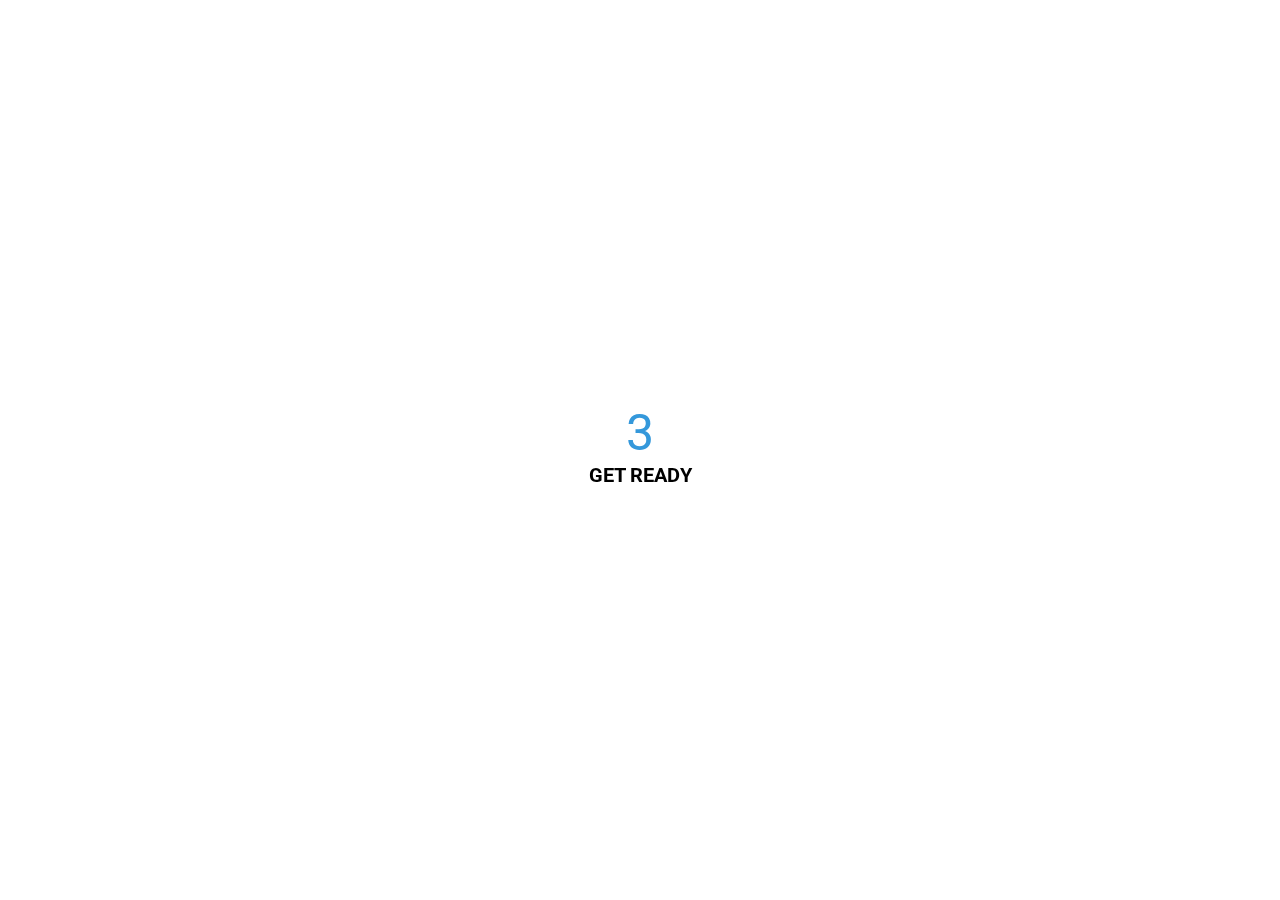
<file: animated-countdown/index.html>
<!DOCTYPE html>
<html lang="en">
<head>
    <meta charset="UTF-8">
    <meta http-equiv="X-UA-Compatible" content="IE=edge">
    <meta name="viewport" content="width=device-width, initial-scale=1.0">
    <link rel="stylesheet" href="style.css">
    <title>Animated Countdown</title>
</head>
<body>
    <div class="counter">
        <div class="nums">
            <span class="in">3</span>
            <span>2</span>
            <span>1</span>
            <span>0</span>
        </div>
        <h4>Get Ready</h4>
    </div>

    <div class="final">
        <h1>GO</h1>
        <button id="replay">
            <span>Replay</span>
        </button>
    </div>

    <script src="main.js"></script>
</body>
</html>
</file>
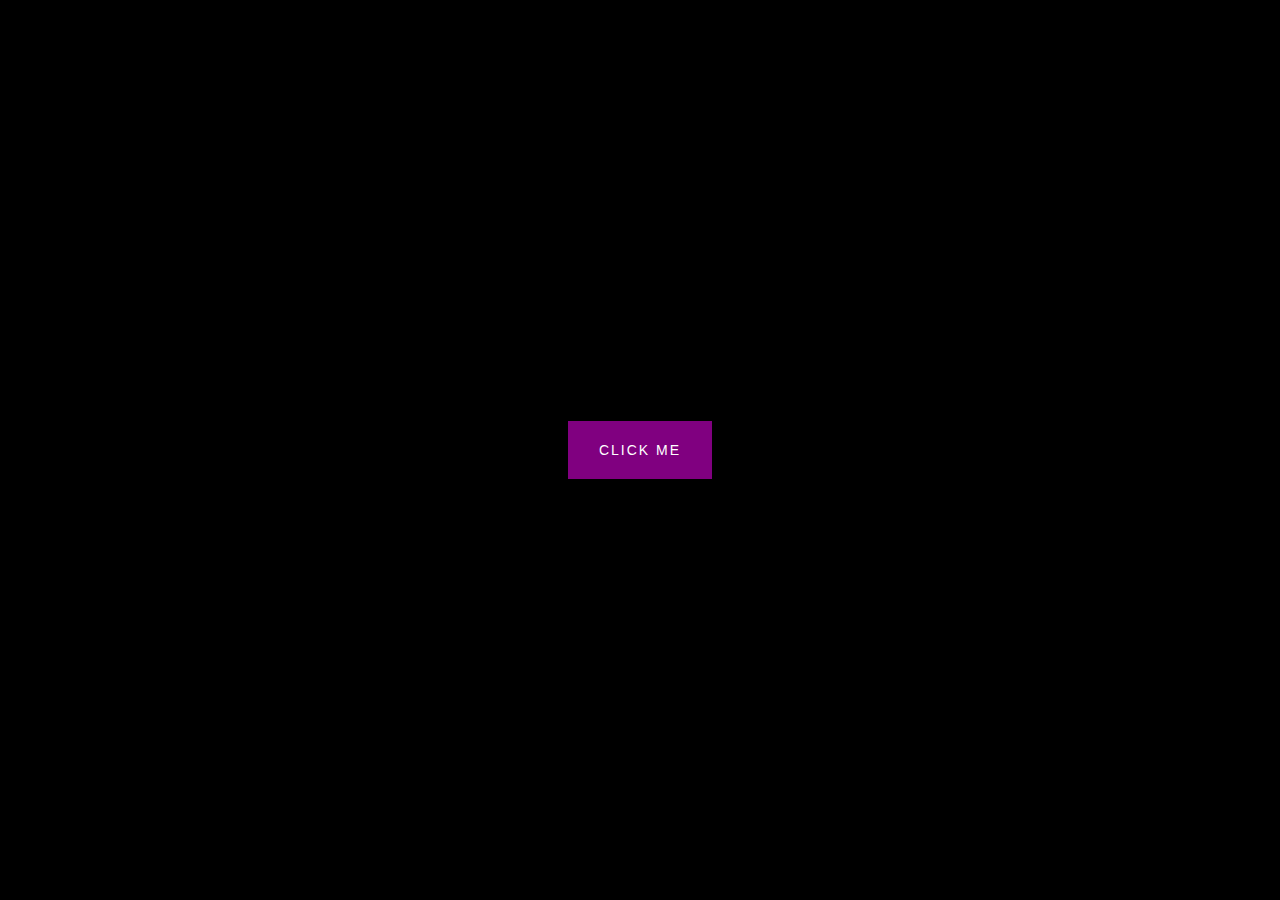
<file: button-ripple-effect/index.html>
<!DOCTYPE html>
<html lang="en">
<head>
    <meta charset="UTF-8">
    <meta http-equiv="X-UA-Compatible" content="IE=edge">
    <meta name="viewport" content="width=device-width, initial-scale=1.0">
    <link rel="stylesheet" href="style.css">
    <title>Button Ripple Effect</title>
</head>
<body>
    <button class="ripple">Click Me</button>

    <script src="app.js"></script>
</body>
</html>
</file>
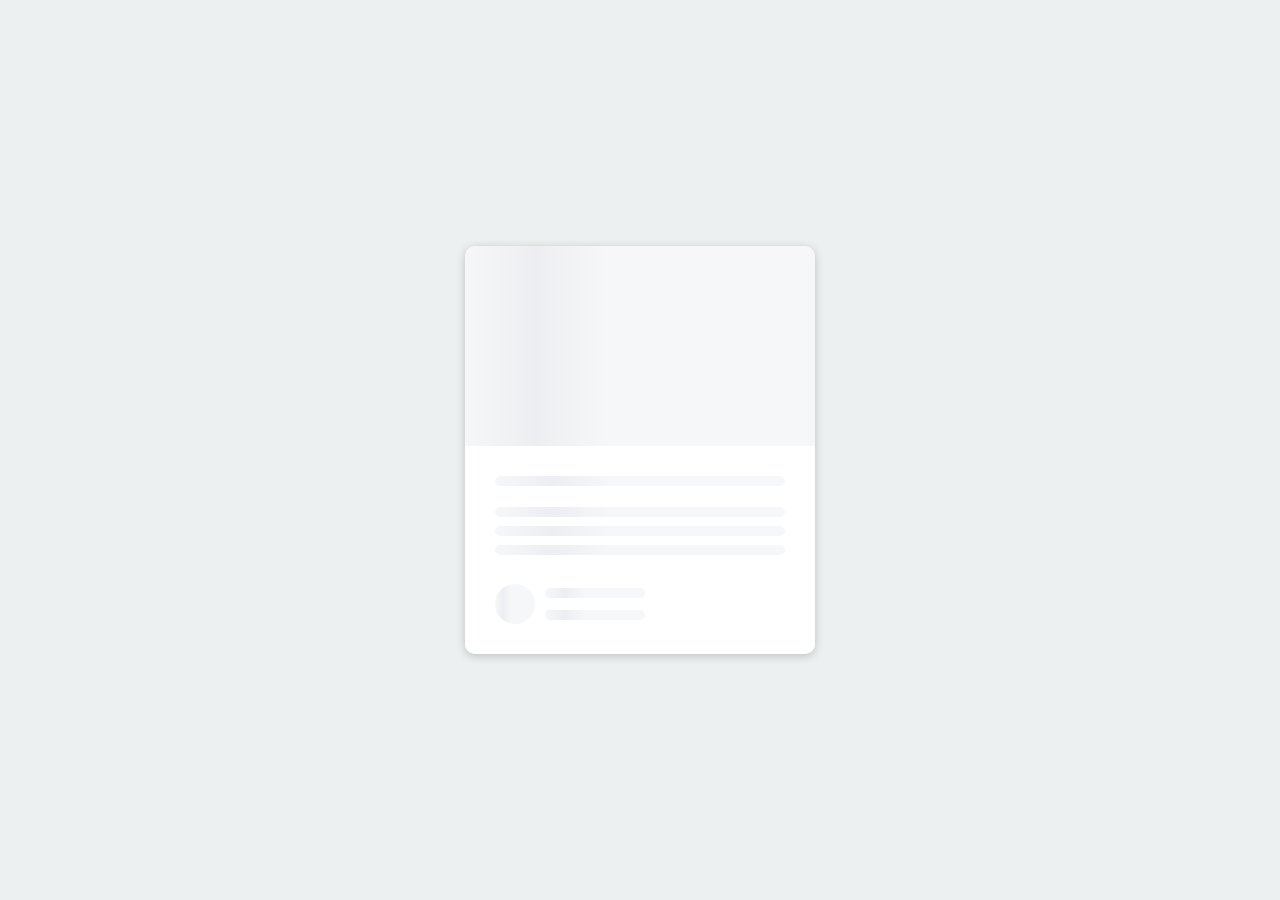
<file: content-placeholder/index.html>
<!DOCTYPE html>
<html lang="en">
<head>
    <meta charset="UTF-8">
    <meta http-equiv="X-UA-Compatible" content="IE=edge">
    <meta name="viewport" content="width=device-width, initial-scale=1.0">
    <link rel="stylesheet" href="style.css">
    <title>Content Placeholder</title>
</head>
<body>
    <div class="card">
        <div class="card-header animated-bg" id="header">
            &nbsp;
        </div>

        <div class="card-content">
            <h3 class="card-title animated-bg animated-bg-text" id="title">&nbsp;</h3>
            <p class="card-excerpt" id="excerpt">
                <span class="animated-bg animated-bg-text">&nbsp;</span>
                <span class="animated-bg animated-bg-text">&nbsp;</span>
                <span class="animated-bg animated-bg-text">&nbsp;</span>
            </p>
            <div class="author">
                <div class="profile-img animated-bg" id="profile_img">
                    &nbsp; 
                </div>
                <div class="author-info">
                    <strong class="animated-bg animated-bg-text" id="name">&nbsp;</strong>
                    <small class="animated-bg animated-bg-text" id="date">&nbsp;</small>
                </div>
            </div>
        </div>
        
    </div>

    <script src="main.js"></script>
</body>
</html>
</file>
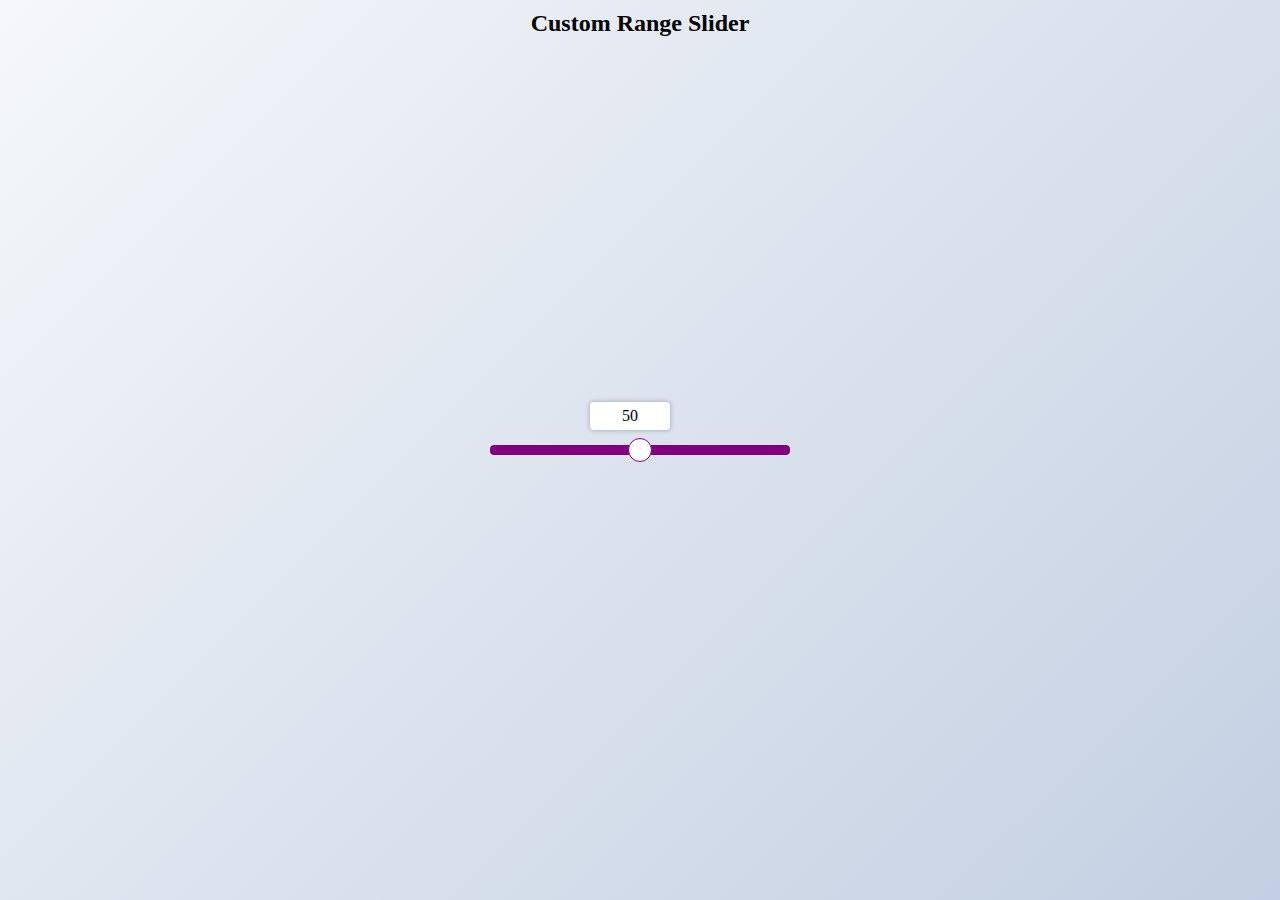
<file: custom-range-slider/index.html>
<!DOCTYPE html>
<html lang="en">
<head>
    <meta charset="UTF-8">
    <meta http-equiv="X-UA-Compatible" content="IE=edge">
    <meta name="viewport" content="width=device-width, initial-scale=1.0">
    <link rel="stylesheet" href="style.css">
    <title>Custom Range Slider</title>
</head>
<body>
    <h2>Custom Range Slider</h2>
    <div class="range-container">
        <input type="range" id="range" min="0" max="100">
        <label for="range">50</label>
    </div>

    <script src="app.js"></script>
</body>
</html>
</file>
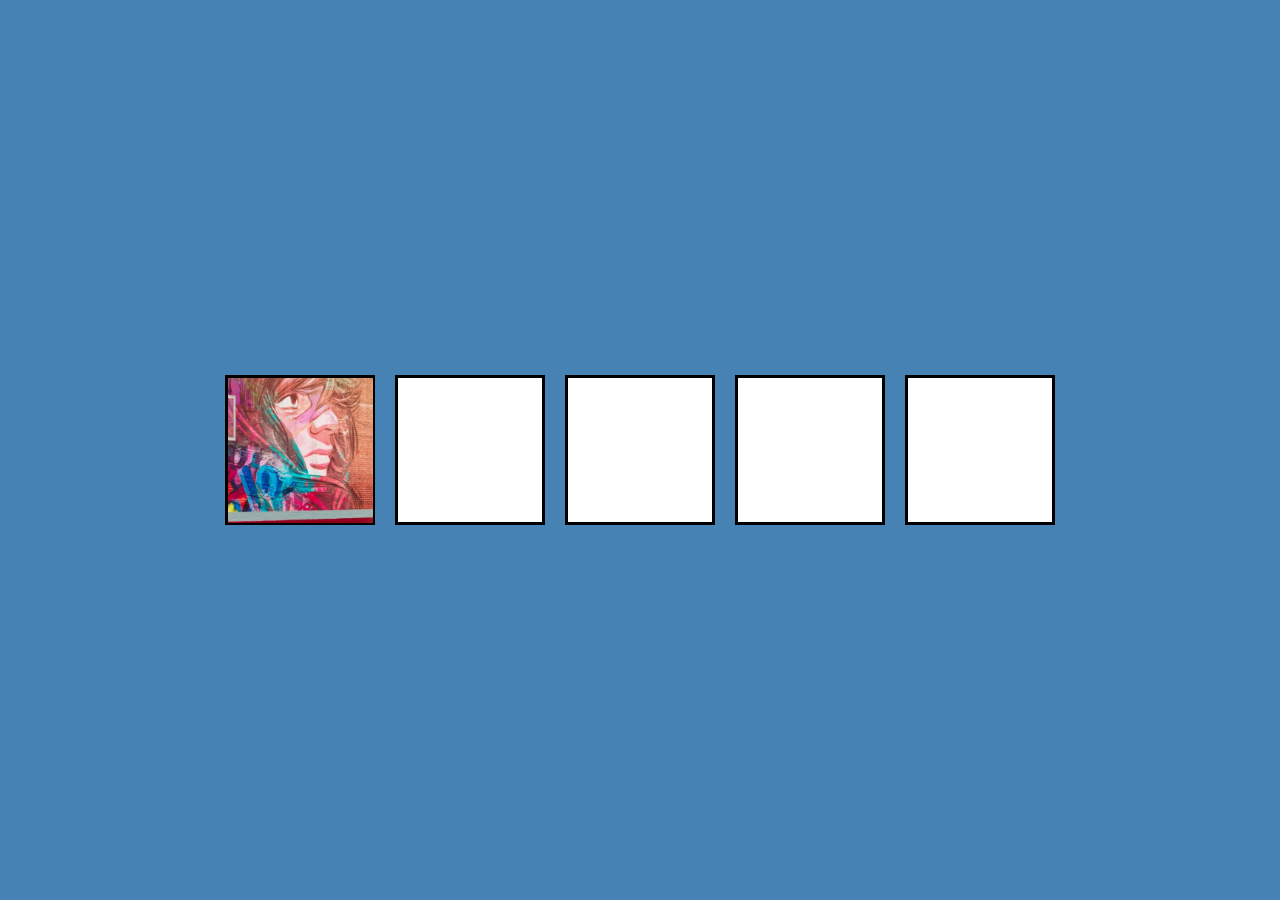
<file: drag-ndrop/index.html>
<!DOCTYPE html>
<html lang="en">
<head>
    <meta charset="UTF-8">
    <meta http-equiv="X-UA-Compatible" content="IE=edge">
    <meta name="viewport" content="width=device-width, initial-scale=1.0">
    <link rel="stylesheet" href="style.css">
    <title>Drag and Drop</title>
</head>
<body>
    <div class="empty">
        <div class="fill" draggable="true"></div>
    </div>
    <div class="empty"></div>
    <div class="empty"></div>
    <div class="empty"></div>
    <div class="empty"></div>

    <script src="app.js"></script>
</body>
</html>
</file>
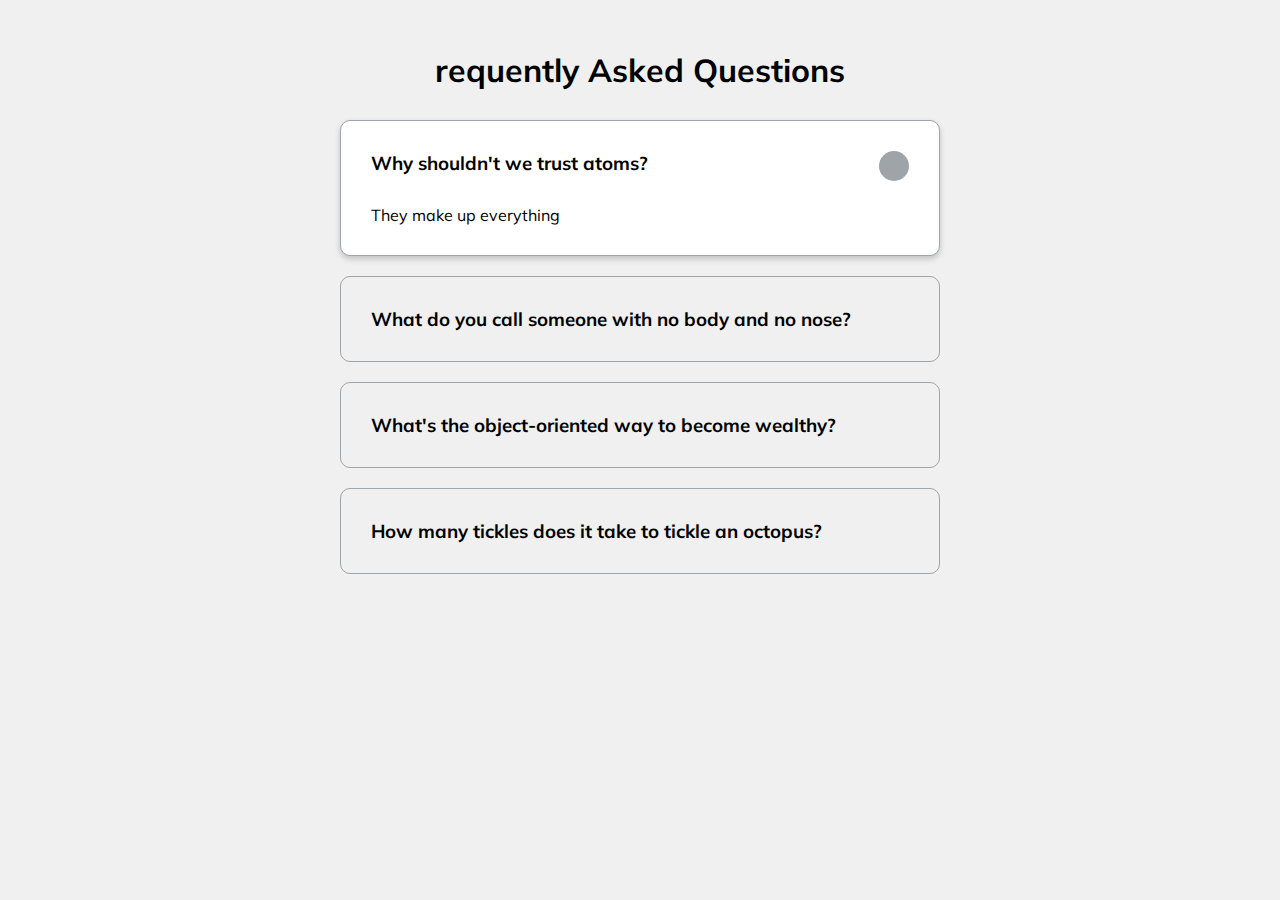
<file: faq-collapse/index.html>
<!DOCTYPE html>
<html lang="en">
<head>
    <meta charset="UTF-8">
    <meta http-equiv="X-UA-Compatible" content="IE=edge">
    <meta name="viewport" content="width=device-width, initial-scale=1.0">
    <link rel="stylesheet" href="https://cdnjs.cloudflare.com/ajax/libs/font-awesome/5.14.0/css/all.min.css" integrity="sha512-1PKOgIY59xJ8Co8+NE6FZ+LOAZKjy+KY8iq0G4B3CyeY6wYHN3yt9PW0XpSriVlkMXe40PTKnXrLnZ9+fkDaog==" crossorigin="anonymous" />
    <link rel="stylesheet" href="style.css">
    <title>Frequently Asked Question</title>
</head>
<body>
    <h1>requently Asked Questions</h1>
    <div class="faq-container">
        <div class="faq active">
            <h3 class="faq-title">
                Why shouldn't we trust atoms?
            </h3>
            <p class="faq-text">They make up everything</p>
            <button class="faq-toggle">
                <i class="fas fa-chevron-down"></i>
                <i class="fas fa-times"></i>
            </button>
        </div>
        <div class="faq">
            <h3 class="faq-title">
                What do you call someone with no body and no nose?
            </h3>
            <p class="faq-text">Nobody knows.</p>
            <button class="faq-toggle">
                <i class="fas fa-chevron-down"></i>
                <i class="fas fa-times"></i>
            </button>
        </div>
        <div class="faq">
            <h3 class="faq-title">
                What's the object-oriented way to become wealthy?
            </h3>
            <p class="faq-text">Inheritance.</p>
            <button class="faq-toggle">
                <i class="fas fa-chevron-down"></i>
                <i class="fas fa-times"></i>
            </button>
        </div>
        <div class="faq">
            <h3 class="faq-title">
                How many tickles does it take to tickle an octopus?
            </h3>
            <p class="faq-text">Ten-tickles!</p>
            <button class="faq-toggle">
                <i class="fas fa-chevron-down"></i>
                <i class="fas fa-times"></i>
            </button>
        </div>
    </div>

    <script src="app.js"></script>
</body>
</html>
</file>
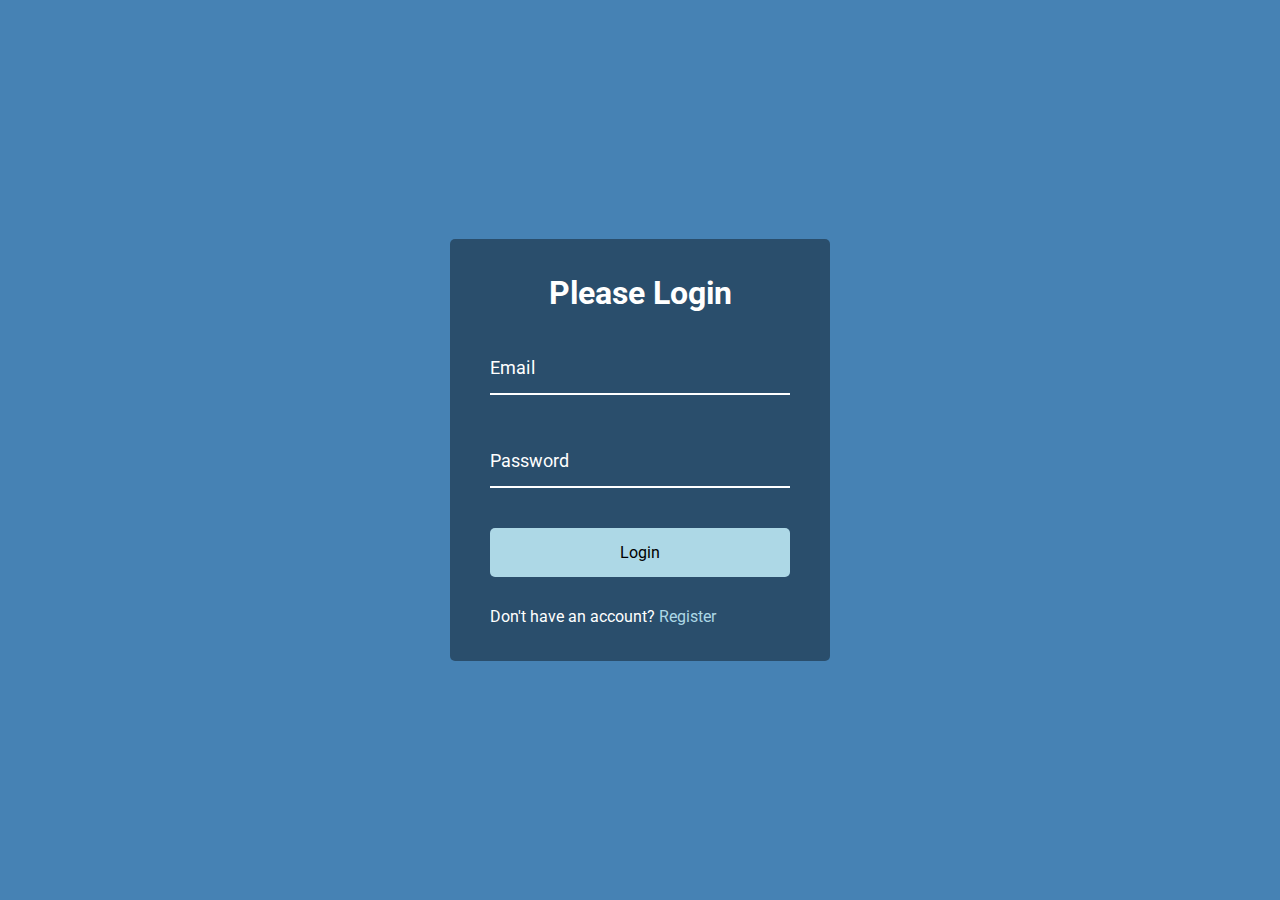
<file: login-form/index.html>
<!DOCTYPE html>
<html lang="en">
<head>
    <meta charset="UTF-8">
    <meta http-equiv="X-UA-Compatible" content="IE=edge">
    <meta name="viewport" content="width=device-width, initial-scale=1.0">
    <link rel="stylesheet" href="https://cdnjs.cloudflare.com/ajax/libs/font-awesome/4.7.0/css/font-awesome.css" integrity="sha512-5A8nwdMOWrSz20fDsjczgUidUBR8liPYU+WymTZP1lmY9G6Oc7HlZv156XqnsgNUzTyMefFTcsFH/tnJE/+xBg==" crossorigin="anonymous" referrerpolicy="no-referrer" />
    <title>Login Form</title>
    <link rel="stylesheet" href="style.css">
</head>
<body>
    <div class="container">
        <h1>Please Login</h1>
        <form>
            <div class="form-control">
                <input type="text" required>
                <label>Email</label>
            </div>

            <div class="form-control">
                <input type="password" required>
                <label>Password</label>
            </div>

            <button class="btn">Login</button>
            <p class="text">Don't have an account? <a href="#">Register</a></p>
        </form>
    </div>

    <script src="app.js"></script>
</body>
</html>
</file>
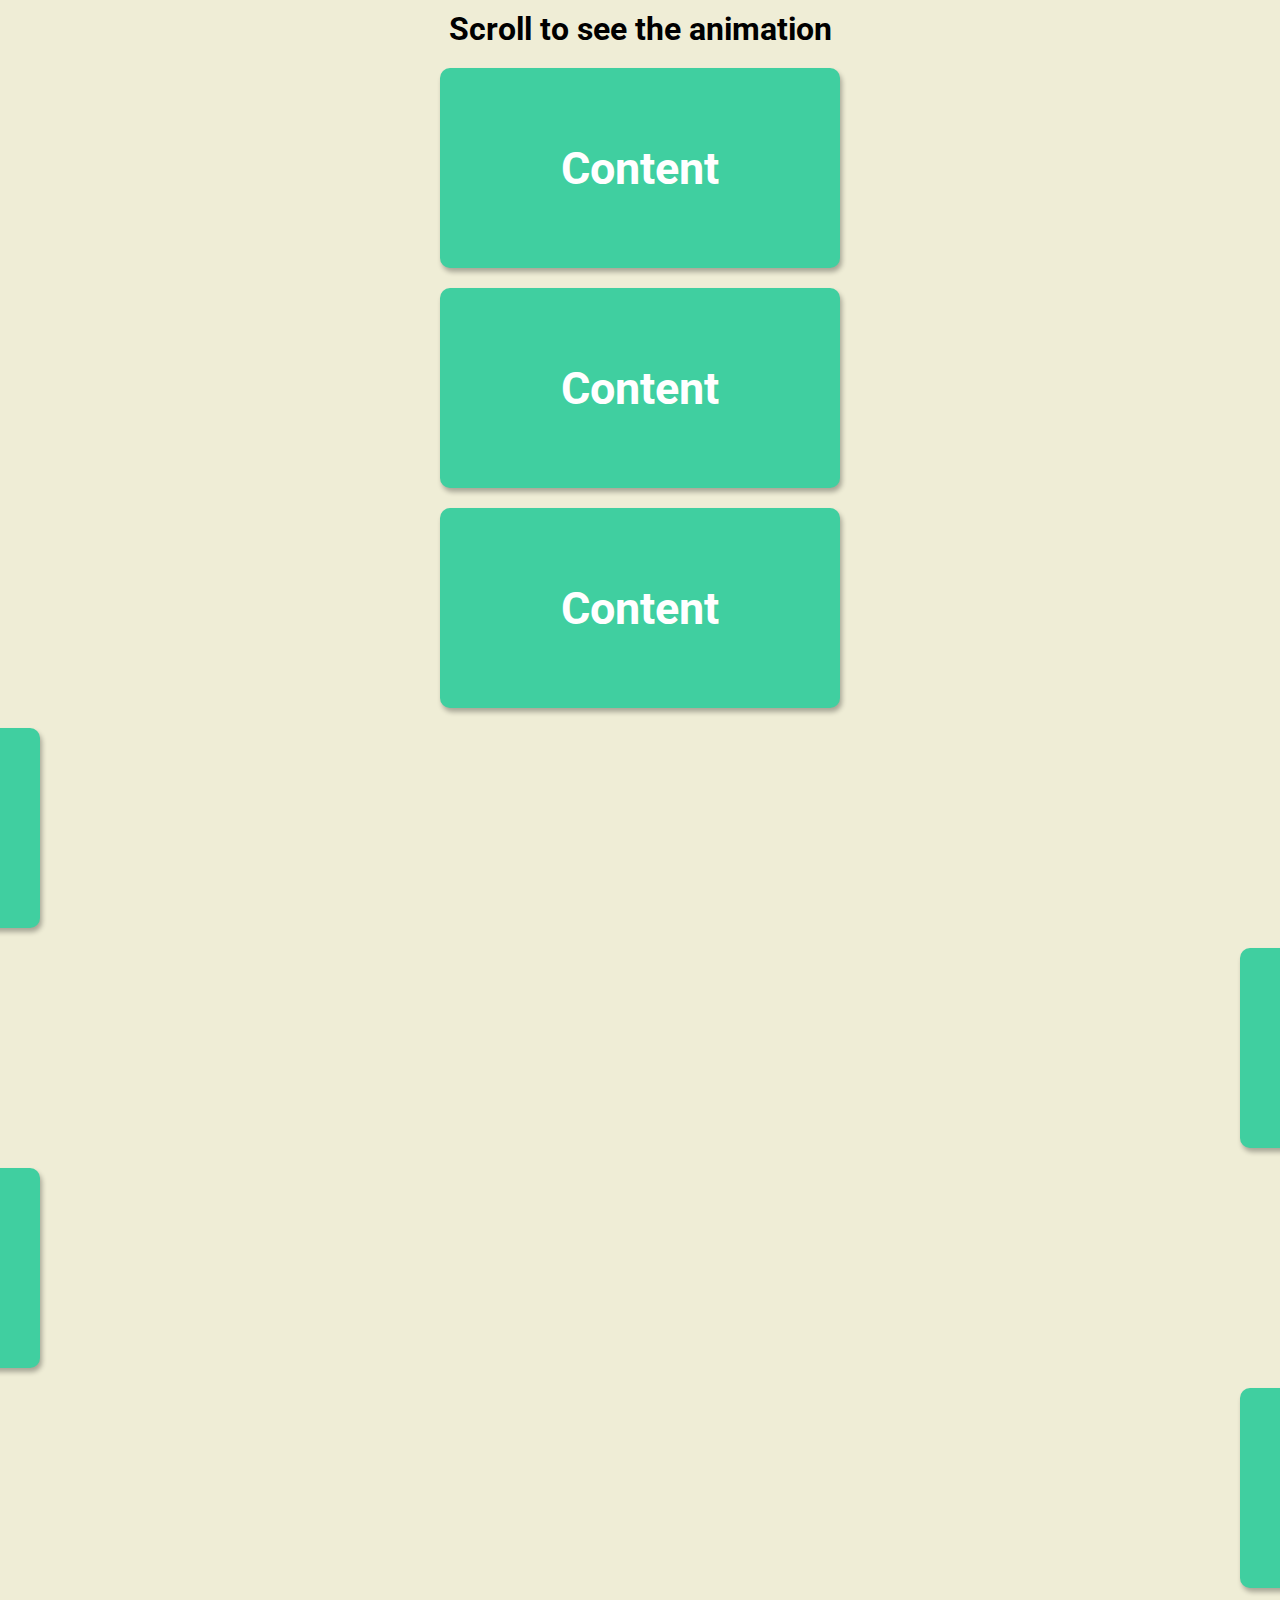
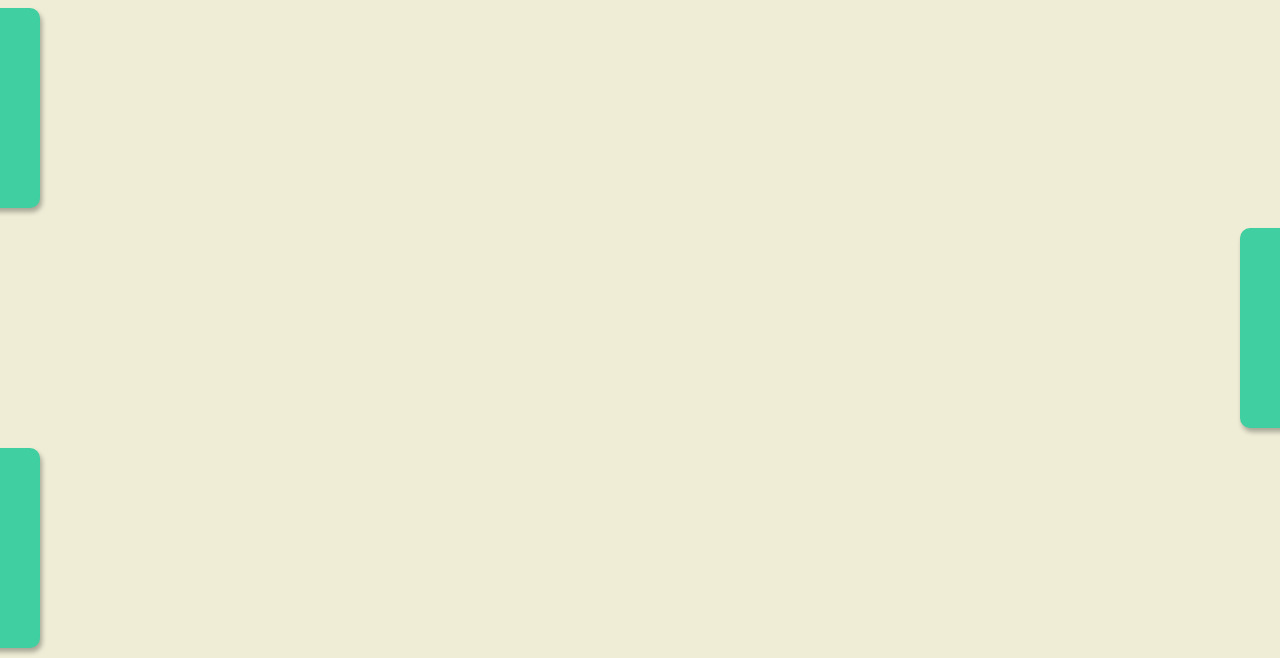
<file: scroll-animation/index.html>
<!DOCTYPE html>
<html lang="en">
<head>
    <meta charset="UTF-8">
    <meta http-equiv="X-UA-Compatible" content="IE=edge">
    <meta name="viewport" content="width=device-width, initial-scale=1.0">
    <title>Scroll Animation</title>
    <link rel="stylesheet" href="style.css">
</head>
<body>
    <h1>Scroll to see the animation</h1>
    <div class="box show"><h2>Content</h2></div>
    <div class="box"><h2>Content</h2></div>
    <div class="box"><h2>Content</h2></div>
    <div class="box"><h2>Content</h2></div>
    <div class="box"><h2>Content</h2></div>
    <div class="box"><h2>Content</h2></div>
    <div class="box"><h2>Content</h2></div>
    <div class="box"><h2>Content</h2></div>
    <div class="box"><h2>Content</h2></div>
    <div class="box"><h2>Content</h2></div>
    
    <script src="app.js"></script>
</body>
</html>
</file>
<file: animated-countdown/style.css>
@import url('https://fonts.googleapis.com/css2?family=Roboto:wght@400;700&display=swap');
* {
    margin: 0;
    padding: 0;
    list-style: none;
}
body {
    font-family: 'Roboto', sans-serif;
    margin: 0;
    height: 100vh;
    overflow: hidden;
}

.counter {
    position: fixed;
    top: 50%;
    left: 50%;
    transform: translate(-50%, -50%);
    text-align: center;
}

.nums {
    color: #3498db;
    font-size: 50px;
    position: relative;
    overflow: hidden;
    width: 250px;
    height: 50px;
}

.nums span {
    position: absolute;
    top: 50%;
    left: 50%;
    transform: translate(-50%, -50%) rotate(120deg);
    transform-origin: bottom center;
}

h4 {
    font-size: 20px;
    margin: 5px;
    text-transform: uppercase;
}

.final {
    position: fixed;
    right: 50%;
    top: 50%;
    transform: translate(-50%, -50%) scale(0);
    text-align: center;
}

#replay {
    background-color: #3498db;
    border-radius: 3px;
    border: none;
    color: aliceblue;
    padding: 5px;
    text-align: center;
    display: inline-block;
    cursor: pointer;
    transition: all 0.3s;
}

#replay span {
    cursor: pointer;
    display: inline-block;
    position: relative;
    transition: 0.3s;
}

#replay span::after {
    content: '\00bb';
    position: absolute;
    opacity: 0;
    top: 0;
    right: -20px;
    transition: 0.5s;
}

#replay:hover span::after {
    opacity: 1;
    right: 0;
}

#replay:hover span {
    padding-right: 25px;
}

.nums span.in {
    transform: translate(-50%, -50%) rotate(0deg);
    animation: goIn 0.5s ease-in-out;
}

.nums span.out {
    animation: goOut 0.5s ease-in-out;
}

.counter.hide {
    transform: translate(-50%, -50%) scale(0);
    animation: hide 0.2s ease-out;
}

.final.show {
    transform: translate(-50%, -50%) scale(1);
    animation: show 0.2s ease-out;
}

.final h1 {
    margin-bottom: 20px;
    margin-top: 20px;
}
@keyframes goIn {
    0% {
        transform: translate(-50%, -50%) rotate(120deg);
    }
    30% {
        transform: translate(-50%, -50%) rotate(-20deg);
    }
    60% {
        transform: translate(-50%, -50%) rotate(10deg);
    }
    100% {
        transform: translate(-50%, -50%) rotate(0deg);
    }
}

@keyframes goOut {
    0% {
        transform: translate(-50%, -50%) rotate(0deg);
    }
    60% {
        transform: translate(-50%, -50%) rotate(20deg);
    }
    100% {
        transform: translate(-50%, -50%) rotate(-120deg);
    }
}

@keyframes hide {
    0% {
        transform: translate(-50%, -50%) scale(1);
    }
    100% {
        transform: translate(-50%, -50%) scale(0);
    }
}

@keyframes show {
    0% {
        transform: translate(-50%, -50%) scale(0);
    }
    30% {
        transform: translate(-50%, -50%) scale(1.4);
    }
    100% {
        transform: translate(-50%, -50%) scale(1);
    }
}
</file>
<file: button-ripple-effect/style.css>
@import url('https://fonts.googleapis.com/css2?family=Roboto:wght@400;700&display=swap');

* {
  box-sizing: border-box;
}

body {
    background-color: #000;
    font-family: 'Roboto', sans-serif;
    display: flex;
    flex-direction: column;
    align-items: center;
    justify-content: center;
    height: 100vh;
    overflow: hidden;
    margin: 0;
}

button {
    background-color: purple;
    color: #fff;
    border: 1px purple solid;
    font-size: 14px;
    text-transform: uppercase;
    letter-spacing: 2px;
    padding: 20px 30px;
    overflow: hidden;
    margin: 10px 0;
    position: relative;
}

button:focus {
    outline: none;
}

button .circle {
    position: absolute;
    background-color: #fff;
    width: 100px;
    height: 100px;
    border-radius: 50%;
    transform: translate(-50%, -50%) scale(0);
    animation: scale 0.5s ease-out;
}

@keyframes scale {
    to {
        transform: translate(-50%, -50%) scale(3);
        opacity: 0;
    }
}
</file>
<file: content-placeholder/style.css>
@import url('https://fonts.googleapis.com/css2?family=Roboto:wght@400;700&display=swap');
* {
    margin: 0;
    padding: 0;
    list-style-type: none;
}

.card {
    box-shadow: 0 2px 10px rgb(0 0 0 / 20%);
    width: 350px;
    overflow: hidden;
    border-radius: 10px;
}

.card-header img {
    width: 100%;
    height: 100%;
    object-fit: cover;
}

body {
    background-color: #ecf0f1;
    font-family: 'Roboto', sans-serif;
    display: flex;
    align-items: center;
    justify-content: center;
    height: 100vh;
    overflow: hidden;
    margin: 0;
}

.card-header {
    height: 200px;
}

.card-content {
    background-color: #fff;
    padding: 30px;
}

.card-title {
    height: 20px;
    margin: 0;
}

.card-excerpt {
    color: #777;
    margin: 10px 0 20px;
}

.author {
    display: flex;
}

.profile-img {
    border-radius: 50%;
    overflow: hidden;
    width: 40px;
    height: 40px;
}

img {
    max-width: 100%;
}

.author-info {
    display: flex;
    flex-direction: column;
    justify-content: space-around;
    margin-left: 10px;
    width: 100px;
}

.author-info small {
    color: #aaa;
    margin-top: 5px;
}

.animated-bg {
    background-image: linear-gradient(to right, #f6f7f8 0%, #edeef1 10%, #f6f7f8 20%, #f6f7f8 100%);
    background-size: 200% 100%;
    animation: bgPos 1s linear infinite;
}

.animated-bg-text {
    border-radius: 50px;
    display: inline-block;
    margin: 0;
    height: 10px;
    width: 100%;
}

@keyframes bgPos {
    0%{
        background-position: 50% 0;
    }
    100% {
        background-position: -150% 0;
    }
}
</file>
<file: custom-range-slider/style.css>
* {
    margin: 0;
    padding: 0;
    list-style-type: none;
}

body {
    background-image: linear-gradient(135deg, #f5f7fa 0%, #c3cfe2 100%);
    font-family: cursive;
    display: flex;
    align-items: center;
    justify-content: center;
    height: 100vh;
    overflow: hidden;
    margin: 0;
}

h2 {
    position: absolute;
    top: 10px;
}

.range-container {
    position: relative;
}

input[type='range'] {
    width: 300px;
    margin: 18px 0;
    -webkit-appearance: none;
}

input[type='range'] + label {
    background-color: #fff;
    position: absolute;
    left: 100px;
    top: -25px;
    padding: 5px 0;
    width: 80px;
    text-align: center;
    border-radius: 4px;
    box-shadow: 0 0 5px rgb(0 0 0 / 30%);
}

input[type='range']::-webkit-slider-runnable-track {
    background: purple;
    border-radius: 4px;
    width: 100%;
    height: 10px;
    cursor: pointer;
}

input[type='range']::-webkit-slider-thumb {-webkit-appearance: none;height: 24px;width: 24px;background: #fff;border-radius: 50%;border: 1px solid purple;margin-top: -7px;cursor: pointer;}

input[type='range']::-moz-range-track {
    background: purple;
    border-radius: 4px;
    width: 100%;
    height: 13px;
    cursor: pointer;
}

input[type='range']::-moz-range-thumb {
  -webkit-appearance: none;
  height: 24px;
  width: 24px;
  background: #fff;
  border-radius: 50%;
  border: 1px solid purple;
  margin-top: -7px;
  cursor: pointer;
}

/* IE */
input[type='range']::-ms-track {
  background: purple;
  border-radius: 4px;
  width: 100%;
  height: 13px;
  cursor: pointer;
}

input[type='range']::-ms-thumb {
  -webkit-appearance: none;
  height: 24px;
  width: 24px;
  background: #fff;
  border-radius: 50%;
  border: 1px solid purple;
  margin-top: -7px;
  cursor: pointer;
}
</file>
<file: drag-ndrop/style.css>
* {
    box-sizing: border-box;
    margin: 0;
    padding: 0;
}

body {
    background-color: steelblue;
    display: flex;
    align-items: center;
    justify-content: center;
    height: 100vh;
    overflow: hidden;
    margin: 0;
}

.empty {
    height: 150px;
    width: 150px;
    margin: 10px;
    border: solid 3px black;
    background: white;
}

.fill {
    background-image: url(./Screenshot_6.png);
    height: 145px;
    width: 145px;
    cursor: pointer;
    background-size: cover;
    background-position: center center;
}

.hold {
    border: solid 5px #ccc;
}

.hovered {
    background-color: #333;
    border-color: white;
    border-style: dashed;
}

@media (max-width: 800px) {
    body {
      flex-direction: column;
    }
}
</file>
<file: faq-collapse/style.css>
@import url('https://fonts.googleapis.com/css?family=Muli&display=swap');

*{
    box-sizing: border-box;
}
  
body {
    font-family: 'Muli', sans-serif;
    background-color: #f0f0f0;
}
  
h1 {
    margin: 50px 0 30px;
    text-align: center;
}

.faq-container {
    max-width: 600px;
    margin: 0 auto;
}

.faq {
    background-color: transparent;
    border: 1px solid #9fa4a8;
    border-radius: 10px;
    margin: 20px 0;
    padding: 30px;
    position: relative;
    overflow: hidden;
    transition: 0.3s ease;
}

.faq.active {
    background-color: #fff;
    box-shadow: 0 3px 6px rgb(0 0 0 / 10%), 0 3px 6px rgb(0 0 0 / 10%);
}

.faq.active::before, .faq.active::after {
    content: '\f075';
    font-family: 'Font Awesome 5 Free';
    color: #2ecc71;
    font-size: 7rem;
    position: absolute;
    opacity: 0.2;
    top: 20px;
    left: 20px;
    z-index: 0;
}

.faq.active::before {
    color: #3498db;
    top: -10px;
    left: -30px;
    transform: rotateY(180deg);
}

.faq-title {
    margin: 0 35px 0 0;
}

.faq-text {
    display: none;
    margin: 30px 0 0;
}

.faq.active .faq-text {
    display: block;
}

.faq-toggle {
    background-color: transparent;
    border: 0;
    border-radius: 50%;
    cursor: pointer;
    display: flex;
    align-items: center;
    justify-content: center;
    font-size: 16px;
    padding: 0;
    position: absolute;
    top: 30px;
    right: 30px;
    height: 30px;
    width: 30px;
}

.faq.active .faq-toggle {
    background-color: #9fa4a8;
}

.faq.active .faq-toggle .fa-chevron-down {
    display: none;
}

.faq.active .faq-toggle .fa-times {
    color: #fff;
    display: block;
}

.faq-toggle .fa-times {
    display: none;
}
</file>
<file: login-form/style.css>
@import url('https://fonts.googleapis.com/css2?family=Roboto:ital,wght@0,100;0,300;0,400;0,500;0,700;0,900;1,100;1,300;1,400;1,500;1,700;1,900&display=swap');
* {
    margin: 0;
    padding: 0;
    list-style: none;
}

body {
    font-family: 'Roboto', sans-serif;
    overflow-x: hidden;
    background-color: steelblue;
    color: #fff;
    margin: 0;
    display: flex;
    flex-direction: column;
    align-items: center;
    justify-content: center;
    height: 100vh;
}

.container {
    background-color: rgba(0, 0, 0, 0.4);
    padding: 35px 40px;
    border-radius: 5px;
}

.container h1 {
    text-align: center;
    margin-bottom: 30px;
}

.container a {
    text-decoration: none;
    color: lightblue;
}

.btn {
    cursor: pointer;
    display: inline-block;
    width: 100%;
    background: lightblue;
    padding: 15px;
    font-family: inherit;
    font-size: 16px;
    border: 0;
    border-radius: 5px;
}

.btn:focus {
    outline: none;
}

.btn:active {
    transform: scale(0.98);
}

.text {
    margin-top: 30px;
}

.form-control {
    position: relative;
    margin: 20px 0 40px;
    width: 300px;
}

.form-control input {
    background-color: transparent;
    border: 0;
    border-bottom: 2px #fff solid;
    display: block;
    width: 100%;
    padding: 15px 0;
    font-size: 18px;
    color: #fff;
}

.form-control input:focus,
.form-control input:valid {
    outline: none;
    border-bottom-color: lightblue;
}

.form-control label {
    position: absolute;
    top: 15px;
    left: 0;
}

.form-control label span {
    display: inline-block;
    font-size: 18px;
    min-width: 5px;
    transition: 0.3s cubic-bezier(0.68, -0.55, 0.265, 1.55);
}

.form-control input:focus + label span,
.form-control input:valid + label span {
    color: lightblue;
    transform: translateY(-30px);
}
</file>
<file: scroll-animation/style.css>
@import url('https://fonts.googleapis.com/css2?family=Roboto:ital,wght@0,100;0,300;0,400;0,500;0,700;0,900;1,100;1,300;1,400;1,500;1,700;1,900&display=swap');
* {
    margin: 0;
    padding: 0;
    list-style: none;
}

body {
    font-family: 'Roboto', sans-serif;
    display: flex;
    flex-direction: column;
    align-items: center;
    justify-content: center;
    background-color: #efedd6;
}

h1 {
    margin: 10px;
}

.box {
    background-color: rgb(64, 207, 160);
    color: #fff;
    display: flex;
    align-items: center;
    justify-content: center;
    width: 400px;
    height: 200px;
    margin: 10px;
    border-radius: 10px;
    box-shadow: 2px 4px 5px rgba(0, 0, 0, 0.3);
    transform: translateX(200%);
    transition: transform 0.4s ease;
}

.box:nth-of-type(even) {
    transform: translateX(-200%);
}   

.box.show {
    transform: translateX(0);
}

.box h2 {
    font-size: 45px;
}
</file>
